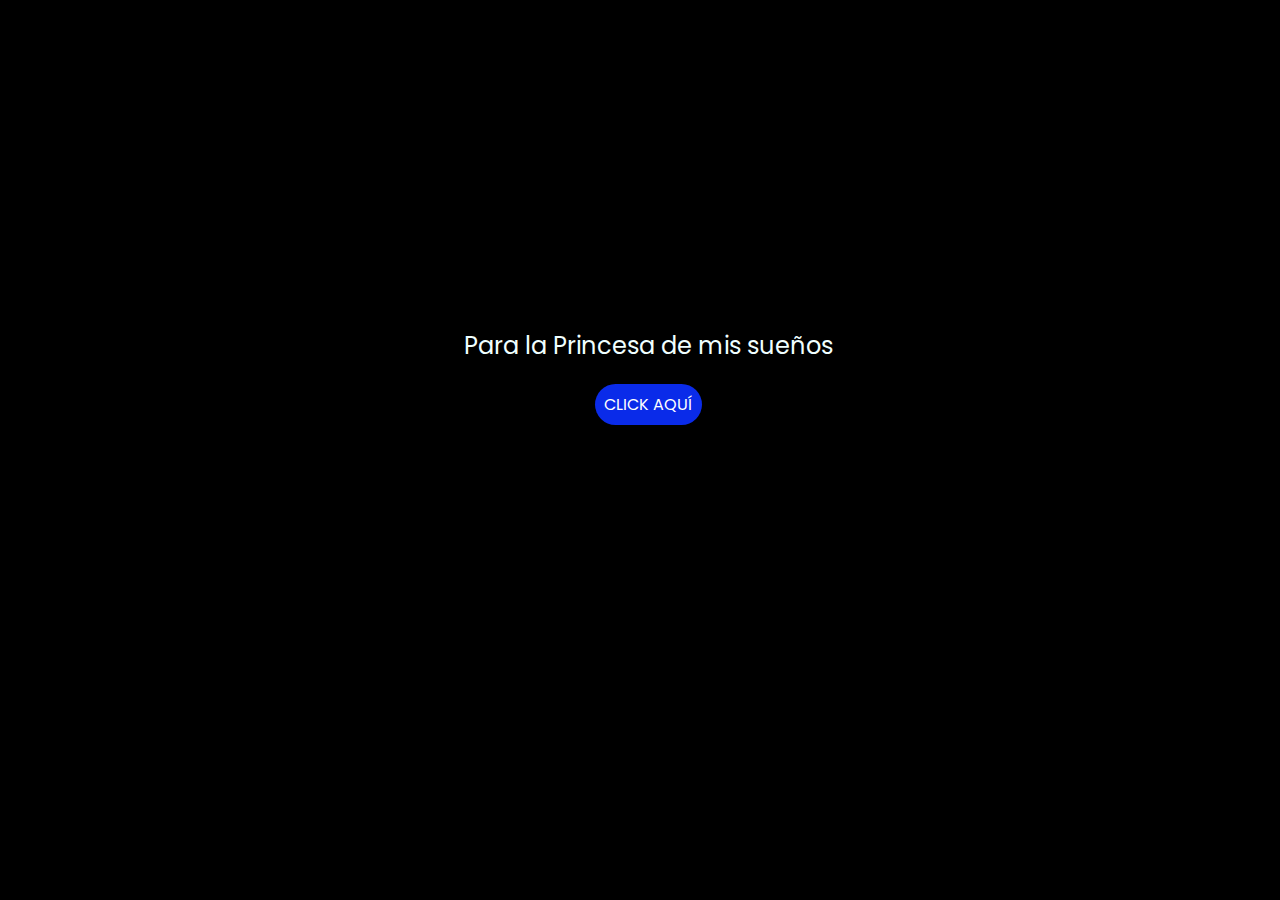
<file: index.html>
<!DOCTYPE html>
<html lang="es">

<head>
    <meta charset="UTF-8">
    <meta http-equiv="X-UA-Compatible" content="IE=edge">
    <meta name="viewport" content="width=device-width, initial-scale=1.0">
    <link rel="stylesheet" href="css/style.css">
    <link rel="icon" href="img/flowers.png" type="image/x-icon">
    <title>Flores Moradas</title>
</head>

<body>
  
    <div class="description">
        <span>Para la Princesa de mis sueños</span>
    </div>
    <div class="button">
        <button class="botones">
            <a href="flower.html" style="color: #fff;">CLICK AQUÍ</a>
        </button>
    </div>

</body>

</html>
</file>
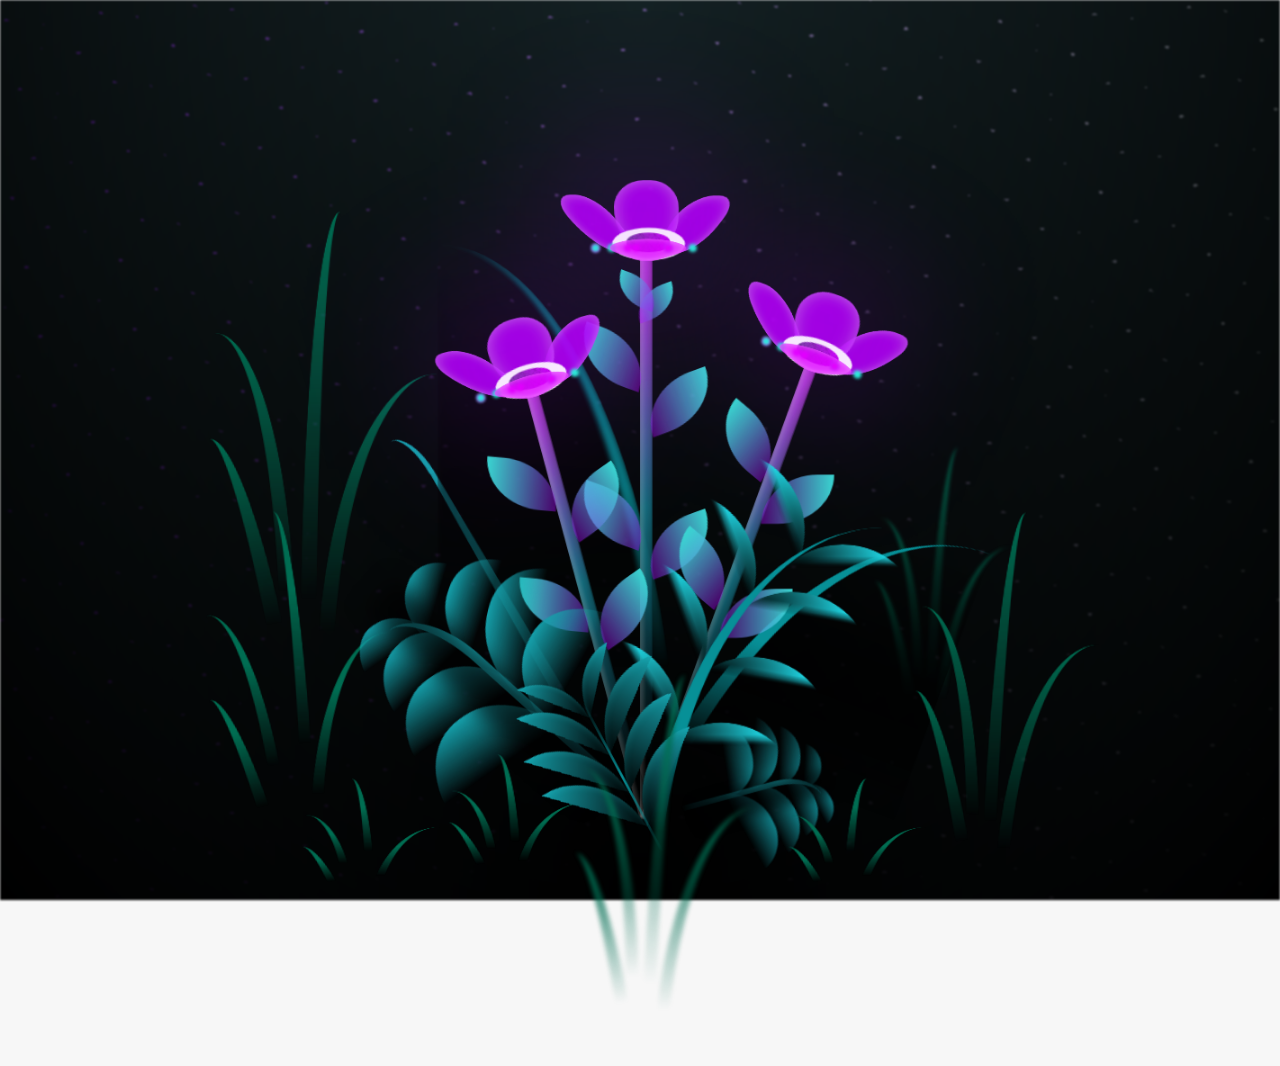
<file: flower.html>
<!DOCTYPE html>
<html lang="es">
  <head>
    <meta charset="UTF-8" />
    <meta http-equiv="X-UA-Compatible" content="IE=edge" />
    <meta name="viewport" content="width=device-width, initial-scale=1.0" />
    <link rel="stylesheet" href="css/main.css" />
    <link rel="icon" href="img/flowers.png" type="image/x-icon" />
    <title>Flores Moradas</title>
  </head>
  <body class="container">
    <audio src="sound/el afortunado_mixed.mp3" autoplay loop></audio>
    <div id="lyrics">
     
    </div>
    <h1 class="titulo">TOMA ESTAS FLORES POR SER LA NOVIA MAS LINDA</h1>
  
    <div class="night"></div>
    <div class="flowers">
      <div class="flower flower--1">
        <div class="flower__leafs flower__leafs--1">
          <div class="flower__leaf flower__leaf--1"></div>
          <div class="flower__leaf flower__leaf--2"></div>
          <div class="flower__leaf flower__leaf--3"></div>
          <div class="flower__leaf flower__leaf--4"></div>
          <div class="flower__white-circle"></div>

          <div class="flower__light flower__light--1"></div>
          <div class="flower__light flower__light--2"></div>
          <div class="flower__light flower__light--3"></div>
          <div class="flower__light flower__light--4"></div>
          <div class="flower__light flower__light--5"></div>
          <div class="flower__light flower__light--6"></div>
          <div class="flower__light flower__light--7"></div>
          <div class="flower__light flower__light--8"></div>
        </div>
        <div class="flower__line">
          <div class="flower__line__leaf flower__line__leaf--1"></div>
          <div class="flower__line__leaf flower__line__leaf--2"></div>
          <div class="flower__line__leaf flower__line__leaf--3"></div>
          <div class="flower__line__leaf flower__line__leaf--4"></div>
          <div class="flower__line__leaf flower__line__leaf--5"></div>
          <div class="flower__line__leaf flower__line__leaf--6"></div>
        </div>
      </div>

      <div class="flower flower--2">
        <div class="flower__leafs flower__leafs--2">
          <div class="flower__leaf flower__leaf--1"></div>
          <div class="flower__leaf flower__leaf--2"></div>
          <div class="flower__leaf flower__leaf--3"></div>
          <div class="flower__leaf flower__leaf--4"></div>
          <div class="flower__white-circle"></div>

          <div class="flower__light flower__light--1"></div>
          <div class="flower__light flower__light--2"></div>
          <div class="flower__light flower__light--3"></div>
          <div class="flower__light flower__light--4"></div>
          <div class="flower__light flower__light--5"></div>
          <div class="flower__light flower__light--6"></div>
          <div class="flower__light flower__light--7"></div>
          <div class="flower__light flower__light--8"></div>
        </div>
        <div class="flower__line">
          <div class="flower__line__leaf flower__line__leaf--1"></div>
          <div class="flower__line__leaf flower__line__leaf--2"></div>
          <div class="flower__line__leaf flower__line__leaf--3"></div>
          <div class="flower__line__leaf flower__line__leaf--4"></div>
        </div>
      </div>

      <div class="flower flower--3">
        <div class="flower__leafs flower__leafs--3">
          <div class="flower__leaf flower__leaf--1"></div>
          <div class="flower__leaf flower__leaf--2"></div>
          <div class="flower__leaf flower__leaf--3"></div>
          <div class="flower__leaf flower__leaf--4"></div>
          <div class="flower__white-circle"></div>

          <div class="flower__light flower__light--1"></div>
          <div class="flower__light flower__light--2"></div>
          <div class="flower__light flower__light--3"></div>
          <div class="flower__light flower__light--4"></div>
          <div class="flower__light flower__light--5"></div>
          <div class="flower__light flower__light--6"></div>
          <div class="flower__light flower__light--7"></div>
          <div class="flower__light flower__light--8"></div>
        </div>
        <div class="flower__line">
          <div class="flower__line__leaf flower__line__leaf--1"></div>
          <div class="flower__line__leaf flower__line__leaf--2"></div>
          <div class="flower__line__leaf flower__line__leaf--3"></div>
          <div class="flower__line__leaf flower__line__leaf--4"></div>
        </div>
      </div>

      <div class="grow-ans" style="--d: 1.2s">
        <div class="flower__g-long">
          <div class="flower__g-long__top"></div>
          <div class="flower__g-long__bottom"></div>
        </div>
      </div>

      <div class="growing-grass">
        <div class="flower__grass flower__grass--1">
          <div class="flower__grass--top"></div>
          <div class="flower__grass--bottom"></div>
          <div class="flower__grass__leaf flower__grass__leaf--1"></div>
          <div class="flower__grass__leaf flower__grass__leaf--2"></div>
          <div class="flower__grass__leaf flower__grass__leaf--3"></div>
          <div class="flower__grass__leaf flower__grass__leaf--4"></div>
          <div class="flower__grass__leaf flower__grass__leaf--5"></div>
          <div class="flower__grass__leaf flower__grass__leaf--6"></div>
          <div class="flower__grass__leaf flower__grass__leaf--7"></div>
          <div class="flower__grass__leaf flower__grass__leaf--8"></div>
          <div class="flower__grass__overlay"></div>
        </div>
      </div>

      <div class="growing-grass">
        <div class="flower__grass flower__grass--2">
          <div class="flower__grass--top"></div>
          <div class="flower__grass--bottom"></div>
          <div class="flower__grass__leaf flower__grass__leaf--1"></div>
          <div class="flower__grass__leaf flower__grass__leaf--2"></div>
          <div class="flower__grass__leaf flower__grass__leaf--3"></div>
          <div class="flower__grass__leaf flower__grass__leaf--4"></div>
          <div class="flower__grass__leaf flower__grass__leaf--5"></div>
          <div class="flower__grass__leaf flower__grass__leaf--6"></div>
          <div class="flower__grass__leaf flower__grass__leaf--7"></div>
          <div class="flower__grass__leaf flower__grass__leaf--8"></div>
          <div class="flower__grass__overlay"></div>
        </div>
      </div>

      <div class="grow-ans" style="--d: 2.4s">
        <div class="flower__g-right flower__g-right--1">
          <div class="leaf"></div>
        </div>
      </div>

      <div class="grow-ans" style="--d: 2.8s">
        <div class="flower__g-right flower__g-right--2">
          <div class="leaf"></div>
        </div>
      </div>

      <div class="grow-ans" style="--d: 2.8s">
        <div class="flower__g-front">
          <div
            class="flower__g-front__leaf-wrapper flower__g-front__leaf-wrapper--1"
          >
            <div class="flower__g-front__leaf"></div>
          </div>
          <div
            class="flower__g-front__leaf-wrapper flower__g-front__leaf-wrapper--2"
          >
            <div class="flower__g-front__leaf"></div>
          </div>
          <div
            class="flower__g-front__leaf-wrapper flower__g-front__leaf-wrapper--3"
          >
            <div class="flower__g-front__leaf"></div>
          </div>
          <div
            class="flower__g-front__leaf-wrapper flower__g-front__leaf-wrapper--4"
          >
            <div class="flower__g-front__leaf"></div>
          </div>
          <div
            class="flower__g-front__leaf-wrapper flower__g-front__leaf-wrapper--5"
          >
            <div class="flower__g-front__leaf"></div>
          </div>
          <div
            class="flower__g-front__leaf-wrapper flower__g-front__leaf-wrapper--6"
          >
            <div class="flower__g-front__leaf"></div>
          </div>
          <div
            class="flower__g-front__leaf-wrapper flower__g-front__leaf-wrapper--7"
          >
            <div class="flower__g-front__leaf"></div>
          </div>
          <div
            class="flower__g-front__leaf-wrapper flower__g-front__leaf-wrapper--8"
          >
            <div class="flower__g-front__leaf"></div>
          </div>
          <div class="flower__g-front__line"></div>
        </div>
      </div>

      <div class="grow-ans" style="--d: 3.2s">
        <div class="flower__g-fr">
          <div class="leaf"></div>
          <div class="flower__g-fr__leaf flower__g-fr__leaf--1"></div>
          <div class="flower__g-fr__leaf flower__g-fr__leaf--2"></div>
          <div class="flower__g-fr__leaf flower__g-fr__leaf--3"></div>
          <div class="flower__g-fr__leaf flower__g-fr__leaf--4"></div>
          <div class="flower__g-fr__leaf flower__g-fr__leaf--5"></div>
          <div class="flower__g-fr__leaf flower__g-fr__leaf--6"></div>
          <div class="flower__g-fr__leaf flower__g-fr__leaf--7"></div>
          <div class="flower__g-fr__leaf flower__g-fr__leaf--8"></div>
        </div>
      </div>

      <div class="long-g long-g--0">
        <div class="grow-ans" style="--d: 3s">
          <div class="leaf leaf--0"></div>
        </div>
        <div class="grow-ans" style="--d: 2.2s">
          <div class="leaf leaf--1"></div>
        </div>
        <div class="grow-ans" style="--d: 3.4s">
          <div class="leaf leaf--2"></div>
        </div>
        <div class="grow-ans" style="--d: 3.6s">
          <div class="leaf leaf--3"></div>
        </div>
      </div>

      <div class="long-g long-g--1">
        <div class="grow-ans" style="--d: 3.6s">
          <div class="leaf leaf--0"></div>
        </div>
        <div class="grow-ans" style="--d: 3.8s">
          <div class="leaf leaf--1"></div>
        </div>
        <div class="grow-ans" style="--d: 4s">
          <div class="leaf leaf--2"></div>
        </div>
        <div class="grow-ans" style="--d: 4.2s">
          <div class="leaf leaf--3"></div>
        </div>
      </div>

      <div class="long-g long-g--2">
        <div class="grow-ans" style="--d: 4s">
          <div class="leaf leaf--0"></div>
        </div>
        <div class="grow-ans" style="--d: 4.2s">
          <div class="leaf leaf--1"></div>
        </div>
        <div class="grow-ans" style="--d: 4.4s">
          <div class="leaf leaf--2"></div>
        </div>
        <div class="grow-ans" style="--d: 4.6s">
          <div class="leaf leaf--3"></div>
        </div>
      </div>

      <div class="long-g long-g--3">
        <div class="grow-ans" style="--d: 4s">
          <div class="leaf leaf--0"></div>
        </div>
        <div class="grow-ans" style="--d: 4.2s">
          <div class="leaf leaf--1"></div>
        </div>
        <div class="grow-ans" style="--d: 3s">
          <div class="leaf leaf--2"></div>
        </div>
        <div class="grow-ans" style="--d: 3.6s">
          <div class="leaf leaf--3"></div>
        </div>
      </div>

      <div class="long-g long-g--4">
        <div class="grow-ans" style="--d: 4s">
          <div class="leaf leaf--0"></div>
        </div>
        <div class="grow-ans" style="--d: 4.2s">
          <div class="leaf leaf--1"></div>
        </div>
        <div class="grow-ans" style="--d: 3s">
          <div class="leaf leaf--2"></div>
        </div>
        <div class="grow-ans" style="--d: 3.6s">
          <div class="leaf leaf--3"></div>
        </div>
      </div>

      <div class="long-g long-g--5">
        <div class="grow-ans" style="--d: 4s">
          <div class="leaf leaf--0"></div>
        </div>
        <div class="grow-ans" style="--d: 4.2s">
          <div class="leaf leaf--1"></div>
        </div>
        <div class="grow-ans" style="--d: 3s">
          <div class="leaf leaf--2"></div>
        </div>
        <div class="grow-ans" style="--d: 3.6s">
          <div class="leaf leaf--3"></div>
        </div>
      </div>

      <div class="long-g long-g--6">
        <div class="grow-ans" style="--d: 4.2s">
          <div class="leaf leaf--0"></div>
        </div>
        <div class="grow-ans" style="--d: 4.4s">
          <div class="leaf leaf--1"></div>
        </div>
        <div class="grow-ans" style="--d: 4.6s">
          <div class="leaf leaf--2"></div>
        </div>
        <div class="grow-ans" style="--d: 4.8s">
          <div class="leaf leaf--3"></div>
        </div>
      </div>

      <div class="long-g long-g--7">
        <div class="grow-ans" style="--d: 3s">
          <div class="leaf leaf--0"></div>
        </div>
        <div class="grow-ans" style="--d: 3.2s">
          <div class="leaf leaf--1"></div>
        </div>
        <div class="grow-ans" style="--d: 3.5s">
          <div class="leaf leaf--2"></div>
        </div>
        <div class="grow-ans" style="--d: 3.6s">
          <div class="leaf leaf--3"></div>
        </div>
      </div>
    </div>
    <script src="anim.js"></script>
    <script src="main.js"></script>
  </body>
</html>
</file>
<file: css/style.css>
@import url('https://fonts.googleapis.com/css2?family=Poppins:ital,wght@0,500;1,900&display=swap');
*{
    font-family: 'Poppins',cursive;
}
body{
    color: azure;
    width: 100%;
    height: 82vh;
    display: flex;
    flex-direction: column;
    align-items: center;
    justify-content: center;
    background-color: black;
    /* padding-top: -30; */
}

.botones{
    padding: 9px;
    border-radius: 80px;
    background-color: transparent;
    border: none;
}

.botones a{
    background-color: #0a2be9;
    padding: 9px;
    border-radius: 80px;
    -webkit-border-radius: 80px;
    -moz-border-radius: 80px;
    -ms-border-radius: 80px;
    -o-border-radius: 80px;

}

.botones a:focus{
    background-color: rgb(50, 194, 194);
}

.greetings{
    font-size: 7rem;
    font-weight: 900;
}
.greetings > span{
    animation: glow 2.5s ease-in-out infinite;
}
@keyframes glow{
    0%, 100%{
        color: #fff;
        text-shadow: 0 0 12px #39c6d6, 0 0 50px #39c6d6, 0 0 100px #39c6d6;
    }
    10%, 90%{
        color: #111;
        text-shadow: none;
    }
}
.greetings > span:nth-child(2){
    animation-delay: .2s ;
}
.greetings > span:nth-child(3){
    animation-delay: .4s ;
}
.greetings > span:nth-child(4){
    animation-delay: .6s;
}
.greetings > span:nth-child(5){
    animation-delay: .8s;
}
.greetings > span:nth-child(6){
    animation-delay: 1s;
}

.description{
    font-size: 1.5rem;
    margin-bottom: 20px;
}

.button a{
    text-decoration: none;
    font-size: 1rem;
    color: #111;
}

@media screen and (max-width:574px){
    .greetings{
        display: block;
        font-size: 4rem;
        font-weight: 800;
        text-align: center;
    }
    .description{
        font-size: 2rem;
    }
    
    .button a{
        font-size: 1rem;
    }
}
</file>
<file: css/main.css>
*,
*::after,
*::before {
  padding: 0;
  margin: 0;
  box-sizing: border-box;
}

:root {
  --dark-color: #000;
}

body {
  display: flex;
  align-items: flex-end;
  justify-content: center;
  min-height: 100vh;
  background-color: var(--dark-color);
  overflow: hidden;
  perspective: 1000px;
}

#lyrics {
  font-size: 28px;
  font-family: "Franklin Gothic Medium", "Arial Narrow", Arial, sans-serif;
  color: white;
  position: absolute;
  margin-bottom: 20%;
  z-index: 1;
  font-weight: bold;
  letter-spacing: 4px;
}
@media only screen and (max-width: 600px) {
  /* Estilos específicos para dispositivos con un ancho máximo de 600px */
  #lyrics {
      font-size: 14px; /* Reduce el tamaño del texto para dispositivos más pequeños */
      margin-bottom: 530px;
      letter-spacing: 3px;
  }

}
.titulo {
  margin-bottom: 180px;
  font-family: "Arial Narrow", Arial, sans-serif;
  color: rgb(254, 254, 255);
  position: absolute;
  font-weight: bold;
  letter-spacing: 10px;
  opacity: 0;
  animation: fadeIn 3s ease-in-out forwards;
  text-align: center;
}
@keyframes fadeIn {
  from {
    opacity: 0;
  }
  to {
    opacity: 1;
  }
}

.night {
  z-index: -1;
  position: absolute;
  left: 50%;
  top: 0;
  transform: translateX(-50%);
  width: 100%;
  height: 100%;
  filter: blur(0.1vmin);
  background-image: radial-gradient(
      ellipse at top,
      transparent 0%,
      var(--dark-color)
    ),
    radial-gradient(
      ellipse at bottom,
      var(--dark-color),
      rgba(145, 235, 255, 0.2)
    ),
    repeating-linear-gradient(
      220deg,
      rgb(0, 0, 0) 0px,
      rgb(0, 0, 0) 19px,
      transparent 19px,
      transparent 22px
    ),
    repeating-linear-gradient(
      189deg,
      rgb(0, 0, 0) 0px,
      rgb(0, 0, 0) 19px,
      transparent 19px,
      transparent 22px
    ),
    repeating-linear-gradient(
      148deg,
      rgb(0, 0, 0) 0px,
      rgb(0, 0, 0) 19px,
      transparent 19px,
      transparent 22px
    ),
    linear-gradient(90deg, rgb(149, 0, 255), rgb(240, 240, 240));
}

.flowers {
  position: relative;
  transform: scale(0.9);
  /*margin-bottom: 100px;
  */
}

@media only screen and (max-width: 600px) {
  /* Estilos específicos para dispositivos con un ancho máximo de 600px */
.flowers {
      font-size: 14px;
      margin-bottom: 35%;
      letter-spacing: 3px;
      transform: scale(1.0);
}

}

.flower {
  position: absolute;
  bottom: 10vmin;
  transform-origin: bottom center;
  z-index: 10;
  --fl-speed: 0.8s;
}
.flower--1 {
  -webkit-animation: moving-flower-1 4s linear infinite;
  animation: moving-flower-1 4s linear infinite;
}
.flower--1 .flower__line {
  height: 70vmin;
  -webkit-animation-delay: 0.3s;
  animation-delay: 0.3s;
}
.flower--1 .flower__line__leaf--1 {
  -webkit-animation: blooming-leaf-right var(--fl-speed) 1.6s backwards;
  animation: blooming-leaf-right var(--fl-speed) 1.6s backwards;
}
.flower--1 .flower__line__leaf--2 {
  -webkit-animation: blooming-leaf-right var(--fl-speed) 1.4s backwards;
  animation: blooming-leaf-right var(--fl-speed) 1.4s backwards;
}
.flower--1 .flower__line__leaf--3 {
  -webkit-animation: blooming-leaf-left var(--fl-speed) 1.2s backwards;
  animation: blooming-leaf-left var(--fl-speed) 1.2s backwards;
}
.flower--1 .flower__line__leaf--4 {
  -webkit-animation: blooming-leaf-left var(--fl-speed) 1s backwards;
  animation: blooming-leaf-left var(--fl-speed) 1s backwards;
}
.flower--1 .flower__line__leaf--5 {
  -webkit-animation: blooming-leaf-right var(--fl-speed) 1.8s backwards;
  animation: blooming-leaf-right var(--fl-speed) 1.8s backwards;
}
.flower--1 .flower__line__leaf--6 {
  -webkit-animation: blooming-leaf-left var(--fl-speed) 2s backwards;
  animation: blooming-leaf-left var(--fl-speed) 2s backwards;
}
.flower--2 {
  left: 50%;
  transform: rotate(20deg);
  -webkit-animation: moving-flower-2 4s linear infinite;
  animation: moving-flower-2 4s linear infinite;
}
.flower--2 .flower__line {
  height: 60vmin;
  -webkit-animation-delay: 0.6s;
  animation-delay: 0.6s;
}
.flower--2 .flower__line__leaf--1 {
  -webkit-animation: blooming-leaf-right var(--fl-speed) 1.9s backwards;
  animation: blooming-leaf-right var(--fl-speed) 1.9s backwards;
}
.flower--2 .flower__line__leaf--2 {
  -webkit-animation: blooming-leaf-right var(--fl-speed) 1.7s backwards;
  animation: blooming-leaf-right var(--fl-speed) 1.7s backwards;
}
.flower--2 .flower__line__leaf--3 {
  -webkit-animation: blooming-leaf-left var(--fl-speed) 1.5s backwards;
  animation: blooming-leaf-left var(--fl-speed) 1.5s backwards;
}
.flower--2 .flower__line__leaf--4 {
  -webkit-animation: blooming-leaf-left var(--fl-speed) 1.3s backwards;
  animation: blooming-leaf-left var(--fl-speed) 1.3s backwards;
}
.flower--3 {
  left: 50%;
  transform: rotate(-15deg);
  -webkit-animation: moving-flower-3 4s linear infinite;
  animation: moving-flower-3 4s linear infinite;
}
.flower--3 .flower__line {
  -webkit-animation-delay: 0.9s;
  animation-delay: 0.9s;
}
.flower--3 .flower__line__leaf--1 {
  -webkit-animation: blooming-leaf-right var(--fl-speed) 2.5s backwards;
  animation: blooming-leaf-right var(--fl-speed) 2.5s backwards;
}
.flower--3 .flower__line__leaf--2 {
  -webkit-animation: blooming-leaf-right var(--fl-speed) 2.3s backwards;
  animation: blooming-leaf-right var(--fl-speed) 2.3s backwards;
}
.flower--3 .flower__line__leaf--3 {
  -webkit-animation: blooming-leaf-left var(--fl-speed) 2.1s backwards;
  animation: blooming-leaf-left var(--fl-speed) 2.1s backwards;
}
.flower--3 .flower__line__leaf--4 {
  -webkit-animation: blooming-leaf-left var(--fl-speed) 1.9s backwards;
  animation: blooming-leaf-left var(--fl-speed) 1.9s backwards;
}
.flower__leafs {
  position: relative;
  -webkit-animation: blooming-flower 2s backwards;
  animation: blooming-flower 2s backwards;
}
.flower__leafs--1 {
  -webkit-animation-delay: 1.1s;
  animation-delay: 1.1s;
}
.flower__leafs--2 {
  -webkit-animation-delay: 1.4s;
  animation-delay: 1.4s;
}
.flower__leafs--3 {
  -webkit-animation-delay: 1.7s;
  animation-delay: 1.7s;
}
.flower__leafs::after {
  content: "";
  position: absolute;
  left: 0;
  top: 0;
  transform: translate(-50%, -100%);
  width: 8vmin;
  height: 8vmin;
  background-color: #aa00f9;
  /* background-color: #fd2525; */
  filter: blur(10vmin);
}
.flower__leaf {
  position: absolute;
  bottom: 0;
  left: 50%;
  width: 8vmin;
  height: 11vmin;
  border-radius: 51% 49% 47% 53%/44% 45% 55% 69%;
  background-color: #eb25fd;
  background-color: #b200f9;
  transform-origin: bottom center;
  opacity: 0.9;
  box-shadow: inset 0 0 2vmin rgba(255, 255, 255, 0.5);
}
.flower__leaf--1 {
  transform: translate(-10%, 1%) rotateY(40deg) rotateX(-50deg);
}
.flower__leaf--2 {
  transform: translate(-50%, -4%) rotateX(40deg);
}
.flower__leaf--3 {
  transform: translate(-90%, 0%) rotateY(45deg) rotateX(50deg);
}
.flower__leaf--4 {
  width: 8vmin;
  height: 8vmin;
  transform-origin: bottom left;
  border-radius: 4vmin 10vmin 4vmin 4vmin;
  transform: translate(0%, 18%) rotateX(70deg) rotate(-43deg);
  background-color: #dd00ff;
  z-index: 1;
  opacity: 0.8;
}
.flower__white-circle {
  position: absolute;
  left: -3.5vmin;
  top: -3vmin;
  width: 9vmin;
  height: 4vmin;
  border-radius: 50%;
  background-color: #fff;
}
.flower__white-circle::after {
  content: "";
  position: absolute;
  left: 50%;
  top: 45%;
  transform: translate(-50%, -50%);
  width: 60%;
  height: 60%;
  border-radius: inherit;
  background-image: repeating-linear-gradient(
      135deg,
      rgba(0, 0, 0, 0.03) 0px,
      rgba(0, 0, 0, 0.03) 1px,
      transparent 1px,
      transparent 12px
    ),
    repeating-linear-gradient(
      45deg,
      rgba(0, 0, 0, 0.03) 0px,
      rgba(0, 0, 0, 0.03) 1px,
      transparent 1px,
      transparent 12px
    ),
    repeating-linear-gradient(
      67.5deg,
      rgba(0, 0, 0, 0.03) 0px,
      rgba(0, 0, 0, 0.03) 1px,
      transparent 1px,
      transparent 12px
    ),
    repeating-linear-gradient(
      135deg,
      rgba(0, 0, 0, 0.03) 0px,
      rgba(0, 0, 0, 0.03) 1px,
      transparent 1px,
      transparent 12px
    ),
    repeating-linear-gradient(
      45deg,
      rgba(0, 0, 0, 0.03) 0px,
      rgba(0, 0, 0, 0.03) 1px,
      transparent 1px,
      transparent 12px
    ),
    repeating-linear-gradient(
      112.5deg,
      rgba(0, 0, 0, 0.03) 0px,
      rgba(0, 0, 0, 0.03) 1px,
      transparent 1px,
      transparent 12px
    ),
    repeating-linear-gradient(
      112.5deg,
      rgba(0, 0, 0, 0.03) 0px,
      rgba(0, 0, 0, 0.03) 1px,
      transparent 1px,
      transparent 12px
    ),
    repeating-linear-gradient(
      45deg,
      rgba(0, 0, 0, 0.03) 0px,
      rgba(0, 0, 0, 0.03) 1px,
      transparent 1px,
      transparent 12px
    ),
    repeating-linear-gradient(
      22.5deg,
      rgba(0, 0, 0, 0.03) 0px,
      rgba(0, 0, 0, 0.03) 1px,
      transparent 1px,
      transparent 12px
    ),
    repeating-linear-gradient(
      45deg,
      rgba(0, 0, 0, 0.03) 0px,
      rgba(0, 0, 0, 0.03) 1px,
      transparent 1px,
      transparent 12px
    ),
    repeating-linear-gradient(
      22.5deg,
      rgba(0, 0, 0, 0.03) 0px,
      rgba(0, 0, 0, 0.03) 1px,
      transparent 1px,
      transparent 12px
    ),
    repeating-linear-gradient(
      135deg,
      rgba(0, 0, 0, 0.03) 0px,
      rgba(0, 0, 0, 0.03) 1px,
      transparent 1px,
      transparent 12px
    ),
    repeating-linear-gradient(
      157.5deg,
      rgba(0, 0, 0, 0.03) 0px,
      rgba(0, 0, 0, 0.03) 1px,
      transparent 1px,
      transparent 12px
    ),
    repeating-linear-gradient(
      67.5deg,
      rgba(0, 0, 0, 0.03) 0px,
      rgba(0, 0, 0, 0.03) 1px,
      transparent 1px,
      transparent 12px
    ),
    repeating-linear-gradient(
      67.5deg,
      rgba(0, 0, 0, 0.03) 0px,
      rgba(0, 0, 0, 0.03) 1px,
      transparent 1px,
      transparent 12px
    ),
    linear-gradient(90deg, rgb(116, 69, 159), rgb(212, 0, 255));
}
.flower__line {
  height: 55vmin;
  width: 1.5vmin;
  background-image: linear-gradient(
      to left,
      rgba(0, 0, 0, 0.2),
      transparent,
      rgba(255, 255, 255, 0.2)
    ),
    linear-gradient(to top, transparent 10%, #14697a, #b939d6);
  box-shadow: inset 0 0 2px rgba(0, 0, 0, 0.5);
  -webkit-animation: grow-flower-tree 4s backwards;
  animation: grow-flower-tree 4s backwards;
}
.flower__line__leaf {
  --w: 7vmin;
  --h: calc(var(--w) + 2vmin);
  position: absolute;
  top: 20%;
  left: 90%;
  width: var(--w);
  height: var(--h);
  border-top-right-radius: var(--h);
  border-bottom-left-radius: var(--h);
  background-image: linear-gradient(to top, rgba(174, 0, 255, 0.4), #39d6d1);
}
.flower__line__leaf--1 {
  transform: rotate(70deg) rotateY(30deg);
}
.flower__line__leaf--2 {
  top: 45%;
  transform: rotate(70deg) rotateY(30deg);
}
.flower__line__leaf--3,
.flower__line__leaf--4,
.flower__line__leaf--6 {
  border-top-right-radius: 0;
  border-bottom-left-radius: 0;
  border-top-left-radius: var(--h);
  border-bottom-right-radius: var(--h);
  left: -460%;
  top: 12%;
  transform: rotate(-70deg) rotateY(30deg);
}
.flower__line__leaf--4 {
  top: 40%;
}
.flower__line__leaf--5 {
  top: 0;
  transform-origin: left;
  transform: rotate(70deg) rotateY(30deg) scale(0.6);
}
.flower__line__leaf--6 {
  top: -2%;
  left: -450%;
  transform-origin: right;
  transform: rotate(-70deg) rotateY(30deg) scale(0.6);
}
.flower__light {
  position: absolute;
  bottom: 0vmin;
  width: 1vmin;
  height: 1vmin;
  background-color: rgb(251, 0, 255);
  border-radius: 50%;
  filter: blur(0.2vmin);
  -webkit-animation: light-ans 4s linear infinite backwards;
  animation: light-ans 4s linear infinite backwards;
}
.flower__light:nth-child(odd) {
  background-color: #23ffda;
}
.flower__light--1 {
  left: -2vmin;
  -webkit-animation-delay: 1s;
  animation-delay: 1s;
}
.flower__light--2 {
  left: 3vmin;
  -webkit-animation-delay: 0.5s;
  animation-delay: 0.5s;
}
.flower__light--3 {
  left: -6vmin;
  -webkit-animation-delay: 0.3s;
  animation-delay: 0.3s;
}
.flower__light--4 {
  left: 6vmin;
  -webkit-animation-delay: 0.9s;
  animation-delay: 0.9s;
}
.flower__light--5 {
  left: -1vmin;
  -webkit-animation-delay: 1.5s;
  animation-delay: 1.5s;
}
.flower__light--6 {
  left: -4vmin;
  -webkit-animation-delay: 3s;
  animation-delay: 3s;
}
.flower__light--7 {
  left: 3vmin;
  -webkit-animation-delay: 2s;
  animation-delay: 2s;
}
.flower__light--8 {
  left: -6vmin;
  -webkit-animation-delay: 3.5s;
  animation-delay: 3.5s;
}
.flower__grass {
  --c: #159faa;
  --line-w: 1.5vmin;
  position: absolute;
  bottom: 12vmin;
  left: -7vmin;
  display: flex;
  flex-direction: column;
  align-items: flex-end;
  z-index: 20;
  transform-origin: bottom center;
  transform: rotate(-48deg) rotateY(40deg);
}
.flower__grass--1 {
  -webkit-animation: moving-grass 2s linear infinite;
  animation: moving-grass 2s linear infinite;
}
.flower__grass--2 {
  left: 2vmin;
  bottom: 10vmin;
  transform: scale(0.5) rotate(75deg) rotateX(10deg) rotateY(-200deg);
  opacity: 0.8;
  z-index: 0;
  -webkit-animation: moving-grass--2 1.5s linear infinite;
  animation: moving-grass--2 1.5s linear infinite;
}
.flower__grass--top {
  width: 7vmin;
  height: 10vmin;
  border-top-right-radius: 100%;
  border-right: var(--line-w) solid var(--c);
  transform-origin: bottom center;
  transform: rotate(-2deg);
}
.flower__grass--bottom {
  margin-top: -2px;
  width: var(--line-w);
  height: 25vmin;
  background-image: linear-gradient(to top, transparent, var(--c));
}
.flower__grass__leaf {
  --size: 10vmin;
  position: absolute;
  width: calc(var(--size) * 2.1);
  height: var(--size);
  border-top-left-radius: var(--size);
  border-top-right-radius: var(--size);
  background-image: linear-gradient(
    to top,
    transparent,
    transparent 30%,
    var(--c)
  );
  z-index: 100;
}
.flower__grass__leaf--1 {
  top: -6%;
  left: 30%;
  --size: 6vmin;
  transform: rotate(-20deg);
  -webkit-animation: growing-grass-ans--1 2s 2.6s backwards;
  animation: growing-grass-ans--1 2s 2.6s backwards;
}
@-webkit-keyframes growing-grass-ans--1 {
  0% {
    transform-origin: bottom left;
    transform: rotate(-20deg) scale(0);
  }
}
@keyframes growing-grass-ans--1 {
  0% {
    transform-origin: bottom left;
    transform: rotate(-20deg) scale(0);
  }
}
.flower__grass__leaf--2 {
  top: -5%;
  left: -110%;
  --size: 6vmin;
  transform: rotate(10deg);
  -webkit-animation: growing-grass-ans--2 2s 2.4s linear backwards;
  animation: growing-grass-ans--2 2s 2.4s linear backwards;
}
@-webkit-keyframes growing-grass-ans--2 {
  0% {
    transform-origin: bottom right;
    transform: rotate(10deg) scale(0);
  }
}
@keyframes growing-grass-ans--2 {
  0% {
    transform-origin: bottom right;
    transform: rotate(10deg) scale(0);
  }
}
.flower__grass__leaf--3 {
  top: 5%;
  left: 60%;
  --size: 8vmin;
  transform: rotate(-18deg) rotateX(-20deg);
  -webkit-animation: growing-grass-ans--3 2s 2.2s linear backwards;
  animation: growing-grass-ans--3 2s 2.2s linear backwards;
}
@-webkit-keyframes growing-grass-ans--3 {
  0% {
    transform-origin: bottom left;
    transform: rotate(-18deg) rotateX(-20deg) scale(0);
  }
}
@keyframes growing-grass-ans--3 {
  0% {
    transform-origin: bottom left;
    transform: rotate(-18deg) rotateX(-20deg) scale(0);
  }
}
.flower__grass__leaf--4 {
  top: 6%;
  left: -135%;
  --size: 8vmin;
  transform: rotate(2deg);
  -webkit-animation: growing-grass-ans--4 2s 2s linear backwards;
  animation: growing-grass-ans--4 2s 2s linear backwards;
}
@-webkit-keyframes growing-grass-ans--4 {
  0% {
    transform-origin: bottom right;
    transform: rotate(2deg) scale(0);
  }
}
@keyframes growing-grass-ans--4 {
  0% {
    transform-origin: bottom right;
    transform: rotate(2deg) scale(0);
  }
}
.flower__grass__leaf--5 {
  top: 20%;
  left: 60%;
  --size: 10vmin;
  transform: rotate(-24deg) rotateX(-20deg);
  -webkit-animation: growing-grass-ans--5 2s 1.8s linear backwards;
  animation: growing-grass-ans--5 2s 1.8s linear backwards;
}
@-webkit-keyframes growing-grass-ans--5 {
  0% {
    transform-origin: bottom left;
    transform: rotate(-24deg) rotateX(-20deg) scale(0);
  }
}
@keyframes growing-grass-ans--5 {
  0% {
    transform-origin: bottom left;
    transform: rotate(-24deg) rotateX(-20deg) scale(0);
  }
}
.flower__grass__leaf--6 {
  top: 22%;
  left: -180%;
  --size: 10vmin;
  transform: rotate(10deg);
  -webkit-animation: growing-grass-ans--6 2s 1.6s linear backwards;
  animation: growing-grass-ans--6 2s 1.6s linear backwards;
}
@-webkit-keyframes growing-grass-ans--6 {
  0% {
    transform-origin: bottom right;
    transform: rotate(10deg) scale(0);
  }
}
@keyframes growing-grass-ans--6 {
  0% {
    transform-origin: bottom right;
    transform: rotate(10deg) scale(0);
  }
}
.flower__grass__leaf--7 {
  top: 39%;
  left: 70%;
  --size: 10vmin;
  transform: rotate(-10deg);
  -webkit-animation: growing-grass-ans--7 2s 1.4s linear backwards;
  animation: growing-grass-ans--7 2s 1.4s linear backwards;
}
@-webkit-keyframes growing-grass-ans--7 {
  0% {
    transform-origin: bottom left;
    transform: rotate(-10deg) scale(0);
  }
}
@keyframes growing-grass-ans--7 {
  0% {
    transform-origin: bottom left;
    transform: rotate(-10deg) scale(0);
  }
}
.flower__grass__leaf--8 {
  top: 40%;
  left: -215%;
  --size: 11vmin;
  transform: rotate(10deg);
  -webkit-animation: growing-grass-ans--8 2s 1.2s linear backwards;
  animation: growing-grass-ans--8 2s 1.2s linear backwards;
}
@-webkit-keyframes growing-grass-ans--8 {
  0% {
    transform-origin: bottom right;
    transform: rotate(10deg) scale(0);
  }
}
@keyframes growing-grass-ans--8 {
  0% {
    transform-origin: bottom right;
    transform: rotate(10deg) scale(0);
  }
}
.flower__grass__overlay {
  position: absolute;
  top: -10%;
  right: 0%;
  width: 100%;
  height: 100%;
  background-color: rgba(0, 0, 0, 0.6);
  filter: blur(1.5vmin);
  z-index: 100;
}
.flower__g-long {
  --w: 2vmin;
  --h: 6vmin;
  --c: #159faa;
  position: absolute;
  bottom: 10vmin;
  left: -3vmin;
  transform-origin: bottom center;
  transform: rotate(-30deg) rotateY(-20deg);
  display: flex;
  flex-direction: column;
  align-items: flex-end;
  -webkit-animation: flower-g-long-ans 3s linear infinite;
  animation: flower-g-long-ans 3s linear infinite;
}
@-webkit-keyframes flower-g-long-ans {
  0%,
  100% {
    transform: rotate(-30deg) rotateY(-20deg);
  }
  50% {
    transform: rotate(-32deg) rotateY(-20deg);
  }
}
@keyframes flower-g-long-ans {
  0%,
  100% {
    transform: rotate(-30deg) rotateY(-20deg);
  }
  50% {
    transform: rotate(-32deg) rotateY(-20deg);
  }
}
.flower__g-long__top {
  top: calc(var(--h) * -1);
  width: calc(var(--w) + 1vmin);
  height: var(--h);
  border-top-right-radius: 100%;
  border-right: 0.7vmin solid var(--c);
  transform: translate(-0.7vmin, 1vmin);
}
.flower__g-long__bottom {
  width: var(--w);
  height: 50vmin;
  transform-origin: bottom center;
  background-image: linear-gradient(to top, transparent 30%, var(--c));
  box-shadow: inset 0 0 2px rgba(0, 0, 0, 0.5);
  -webkit-clip-path: polygon(35% 0, 65% 1%, 100% 100%, 0% 100%);
  clip-path: polygon(35% 0, 65% 1%, 100% 100%, 0% 100%);
}
.flower__g-right {
  position: absolute;
  bottom: 6vmin;
  left: -2vmin;
  transform-origin: bottom left;
  transform: rotate(20deg);
}
.flower__g-right .leaf {
  width: 30vmin;
  height: 50vmin;
  border-top-left-radius: 100%;
  border-left: 2vmin solid #079097;
  background-image: linear-gradient(
    to bottom,
    transparent,
    var(--dark-color) 60%
  );
  -webkit-mask-image: linear-gradient(to top, transparent 30%, #079097 60%);
}
.flower__g-right--1 {
  -webkit-animation: flower-g-right-ans 2.5s linear infinite;
  animation: flower-g-right-ans 2.5s linear infinite;
}
.flower__g-right--2 {
  left: 5vmin;
  transform: rotateY(-180deg);
  -webkit-animation: flower-g-right-ans--2 3s linear infinite;
  animation: flower-g-right-ans--2 3s linear infinite;
}
.flower__g-right--2 .leaf {
  height: 75vmin;
  filter: blur(0.3vmin);
  opacity: 0.8;
}
@-webkit-keyframes flower-g-right-ans {
  0%,
  100% {
    transform: rotate(20deg);
  }
  50% {
    transform: rotate(24deg) rotateX(-20deg);
  }
}
@keyframes flower-g-right-ans {
  0%,
  100% {
    transform: rotate(20deg);
  }
  50% {
    transform: rotate(24deg) rotateX(-20deg);
  }
}
@-webkit-keyframes flower-g-right-ans--2 {
  0%,
  100% {
    transform: rotateY(-180deg) rotate(0deg) rotateX(-20deg);
  }
  50% {
    transform: rotateY(-180deg) rotate(6deg) rotateX(-20deg);
  }
}
@keyframes flower-g-right-ans--2 {
  0%,
  100% {
    transform: rotateY(-180deg) rotate(0deg) rotateX(-20deg);
  }
  50% {
    transform: rotateY(-180deg) rotate(6deg) rotateX(-20deg);
  }
}
.flower__g-front {
  position: absolute;
  bottom: 6vmin;
  left: 2.5vmin;
  z-index: 100;
  transform-origin: bottom center;
  transform: rotate(-28deg) rotateY(30deg) scale(1.04);
  -webkit-animation: flower__g-front-ans 2s linear infinite;
  animation: flower__g-front-ans 2s linear infinite;
}
@-webkit-keyframes flower__g-front-ans {
  0%,
  100% {
    transform: rotate(-28deg) rotateY(30deg) scale(1.04);
  }
  50% {
    transform: rotate(-35deg) rotateY(40deg) scale(1.04);
  }
}
@keyframes flower__g-front-ans {
  0%,
  100% {
    transform: rotate(-28deg) rotateY(30deg) scale(1.04);
  }
  50% {
    transform: rotate(-35deg) rotateY(40deg) scale(1.04);
  }
}
.flower__g-front__line {
  width: 0.3vmin;
  height: 20vmin;
  background-image: linear-gradient(
    to top,
    transparent,
    #079097,
    transparent 100%
  );
  position: relative;
}
.flower__g-front__leaf-wrapper {
  position: absolute;
  top: 0;
  left: 0;
  transform-origin: bottom left;
  transform: rotate(10deg);
}
.flower__g-front__leaf-wrapper:nth-child(even) {
  left: 0vmin;
  transform: rotateY(-180deg) rotate(5deg);
  -webkit-animation: flower__g-front__leaf-left-ans 1s ease-in backwards;
  animation: flower__g-front__leaf-left-ans 1s ease-in backwards;
}
.flower__g-front__leaf-wrapper:nth-child(odd) {
  -webkit-animation: flower__g-front__leaf-ans 1s ease-in backwards;
  animation: flower__g-front__leaf-ans 1s ease-in backwards;
}
.flower__g-front__leaf-wrapper--1 {
  top: -8vmin;
  transform: scale(0.7);
  -webkit-animation: flower__g-front__leaf-ans 1s 5.5s ease-in backwards !important;
  animation: flower__g-front__leaf-ans 1s 5.5s ease-in backwards !important;
}
.flower__g-front__leaf-wrapper--2 {
  top: -8vmin;
  transform: rotateY(-180deg) scale(0.7) !important;
  -webkit-animation: flower__g-front__leaf-left-ans-2 1s 4.6s ease-in backwards !important;
  animation: flower__g-front__leaf-left-ans-2 1s 4.6s ease-in backwards !important;
}
.flower__g-front__leaf-wrapper--3 {
  top: -3vmin;
  -webkit-animation: flower__g-front__leaf-ans 1s 4.6s ease-in backwards;
  animation: flower__g-front__leaf-ans 1s 4.6s ease-in backwards;
}
.flower__g-front__leaf-wrapper--4 {
  top: -3vmin;
  transform: rotateY(-180deg) scale(0.9) !important;
  -webkit-animation: flower__g-front__leaf-left-ans-2 1s 4.6s ease-in backwards !important;
  animation: flower__g-front__leaf-left-ans-2 1s 4.6s ease-in backwards !important;
}
@-webkit-keyframes flower__g-front__leaf-left-ans-2 {
  0% {
    transform: rotateY(-180deg) scale(0);
  }
}
@keyframes flower__g-front__leaf-left-ans-2 {
  0% {
    transform: rotateY(-180deg) scale(0);
  }
}
.flower__g-front__leaf-wrapper--5,
.flower__g-front__leaf-wrapper--6 {
  top: 2vmin;
}
.flower__g-front__leaf-wrapper--7,
.flower__g-front__leaf-wrapper--8 {
  top: 6.5vmin;
}
.flower__g-front__leaf-wrapper--2 {
  -webkit-animation-delay: 5.2s !important;
  animation-delay: 5.2s !important;
}
.flower__g-front__leaf-wrapper--3 {
  -webkit-animation-delay: 4.9s !important;
  animation-delay: 4.9s !important;
}
.flower__g-front__leaf-wrapper--5 {
  -webkit-animation-delay: 4.3s !important;
  animation-delay: 4.3s !important;
}
.flower__g-front__leaf-wrapper--6 {
  -webkit-animation-delay: 4.1s !important;
  animation-delay: 4.1s !important;
}
.flower__g-front__leaf-wrapper--7 {
  -webkit-animation-delay: 3.8s !important;
  animation-delay: 3.8s !important;
}
.flower__g-front__leaf-wrapper--8 {
  -webkit-animation-delay: 3.5s !important;
  animation-delay: 3.5s !important;
}
@-webkit-keyframes flower__g-front__leaf-ans {
  0% {
    transform: rotate(10deg) scale(0);
  }
}
@keyframes flower__g-front__leaf-ans {
  0% {
    transform: rotate(10deg) scale(0);
  }
}
@-webkit-keyframes flower__g-front__leaf-left-ans {
  0% {
    transform: rotateY(-180deg) rotate(5deg) scale(0);
  }
}
@keyframes flower__g-front__leaf-left-ans {
  0% {
    transform: rotateY(-180deg) rotate(5deg) scale(0);
  }
}
.flower__g-front__leaf {
  width: 10vmin;
  height: 10vmin;
  border-radius: 100% 0% 0% 100%/100% 100% 0% 0%;
  box-shadow: inset 0 2px 1vmin hsla(184deg, 97%, 58%, 0.2);
  background-image: linear-gradient(
      to bottom left,
      transparent,
      var(--dark-color)
    ),
    linear-gradient(to bottom right, #159faa 50%, transparent 50%, transparent);
  -webkit-mask-image: linear-gradient(
    to bottom right,
    #159faa 50%,
    transparent 50%,
    transparent
  );
  mask-image: linear-gradient(
    to bottom right,
    #159faa 50%,
    transparent 50%,
    transparent
  );
}
.flower__g-fr {
  position: absolute;
  bottom: -4vmin;
  left: vmin;
  transform-origin: bottom left;
  z-index: 10;
  -webkit-animation: flower__g-fr-ans 2s linear infinite;
  animation: flower__g-fr-ans 2s linear infinite;
}
@-webkit-keyframes flower__g-fr-ans {
  0%,
  100% {
    transform: rotate(2deg);
  }
  50% {
    transform: rotate(4deg);
  }
}
@keyframes flower__g-fr-ans {
  0%,
  100% {
    transform: rotate(2deg);
  }
  50% {
    transform: rotate(4deg);
  }
}
.flower__g-fr .leaf {
  width: 30vmin;
  height: 50vmin;
  border-top-left-radius: 100%;
  border-left: 2vmin solid #079097;
  -webkit-mask-image: linear-gradient(to top, transparent 25%, #079097 50%);
  position: relative;
  z-index: 1;
}
.flower__g-fr__leaf {
  position: absolute;
  top: 0;
  left: 0;
  width: 10vmin;
  height: 10vmin;
  border-radius: 100% 0% 0% 100%/100% 100% 0% 0%;
  box-shadow: inset 0 2px 1vmin hsla(184deg, 97%, 58%, 0.2);
  background-image: linear-gradient(
      to bottom left,
      transparent,
      var(--dark-color) 98%
    ),
    linear-gradient(to bottom right, #23f0ff 45%, transparent 50%, transparent);
  -webkit-mask-image: linear-gradient(
    135deg,
    #159faa 40%,
    transparent 50%,
    transparent
  );
}
.flower__g-fr__leaf--1 {
  left: 20vmin;
  transform: rotate(45deg);
  -webkit-animation: flower__g-fr-leaft-ans-1 0.5s 5.2s linear backwards;
  animation: flower__g-fr-leaft-ans-1 0.5s 5.2s linear backwards;
}
@-webkit-keyframes flower__g-fr-leaft-ans-1 {
  0% {
    transform-origin: left;
    transform: rotate(45deg) scale(0);
  }
}
@keyframes flower__g-fr-leaft-ans-1 {
  0% {
    transform-origin: left;
    transform: rotate(45deg) scale(0);
  }
}
.flower__g-fr__leaf--2 {
  left: 12vmin;
  top: -7vmin;
  transform: rotate(25deg) rotateY(-180deg);
  -webkit-animation: flower__g-fr-leaft-ans-6 0.5s 5s linear backwards;
  animation: flower__g-fr-leaft-ans-6 0.5s 5s linear backwards;
}
.flower__g-fr__leaf--3 {
  left: 15vmin;
  top: 6vmin;
  transform: rotate(55deg);
  -webkit-animation: flower__g-fr-leaft-ans-5 0.5s 4.8s linear backwards;
  animation: flower__g-fr-leaft-ans-5 0.5s 4.8s linear backwards;
}
.flower__g-fr__leaf--4 {
  left: 6vmin;
  top: -2vmin;
  transform: rotate(25deg) rotateY(-180deg);
  -webkit-animation: flower__g-fr-leaft-ans-6 0.5s 4.6s linear backwards;
  animation: flower__g-fr-leaft-ans-6 0.5s 4.6s linear backwards;
}
.flower__g-fr__leaf--5 {
  left: 10vmin;
  top: 14vmin;
  transform: rotate(55deg);
  -webkit-animation: flower__g-fr-leaft-ans-5 0.5s 4.4s linear backwards;
  animation: flower__g-fr-leaft-ans-5 0.5s 4.4s linear backwards;
}
@-webkit-keyframes flower__g-fr-leaft-ans-5 {
  0% {
    transform-origin: left;
    transform: rotate(55deg) scale(0);
  }
}
@keyframes flower__g-fr-leaft-ans-5 {
  0% {
    transform-origin: left;
    transform: rotate(55deg) scale(0);
  }
}
.flower__g-fr__leaf--6 {
  left: 0vmin;
  top: 6vmin;
  transform: rotate(25deg) rotateY(-180deg);
  -webkit-animation: flower__g-fr-leaft-ans-6 0.5s 4.2s linear backwards;
  animation: flower__g-fr-leaft-ans-6 0.5s 4.2s linear backwards;
}
@-webkit-keyframes flower__g-fr-leaft-ans-6 {
  0% {
    transform-origin: right;
    transform: rotate(25deg) rotateY(-180deg) scale(0);
  }
}
@keyframes flower__g-fr-leaft-ans-6 {
  0% {
    transform-origin: right;
    transform: rotate(25deg) rotateY(-180deg) scale(0);
  }
}
.flower__g-fr__leaf--7 {
  left: 5vmin;
  top: 22vmin;
  transform: rotate(45deg);
  -webkit-animation: flower__g-fr-leaft-ans-7 0.5s 4s linear backwards;
  animation: flower__g-fr-leaft-ans-7 0.5s 4s linear backwards;
}
@-webkit-keyframes flower__g-fr-leaft-ans-7 {
  0% {
    transform-origin: left;
    transform: rotate(45deg) scale(0);
  }
}
@keyframes flower__g-fr-leaft-ans-7 {
  0% {
    transform-origin: left;
    transform: rotate(45deg) scale(0);
  }
}
.flower__g-fr__leaf--8 {
  left: -4vmin;
  top: 15vmin;
  transform: rotate(15deg) rotateY(-180deg);
  -webkit-animation: flower__g-fr-leaft-ans-8 0.5s 3.8s linear backwards;
  animation: flower__g-fr-leaft-ans-8 0.5s 3.8s linear backwards;
}
@-webkit-keyframes flower__g-fr-leaft-ans-8 {
  0% {
    transform-origin: right;
    transform: rotate(15deg) rotateY(-180deg) scale(0);
  }
}
@keyframes flower__g-fr-leaft-ans-8 {
  0% {
    transform-origin: right;
    transform: rotate(15deg) rotateY(-180deg) scale(0);
  }
}

.long-g {
  position: absolute;
  bottom: 25vmin;
  left: -42vmin;
  transform-origin: bottom left;
}
.long-g--1 {
  bottom: 0vmin;
  transform: scale(0.8) rotate(-5deg);
}
.long-g--1 .leaf {
  -webkit-mask-image: linear-gradient(
    to top,
    transparent 40%,
    #079097 80%
  ) !important;
}
.long-g--1 .leaf--1 {
  --w: 5vmin;
  --h: 60vmin;
  left: -2vmin;
  transform: rotate(3deg) rotateY(-180deg);
}
.long-g--2,
.long-g--3 {
  bottom: -3vmin;
  left: -35vmin;
  transform-origin: center;
  transform: scale(0.6) rotateX(60deg);
}
.long-g--2 .leaf,
.long-g--3 .leaf {
  -webkit-mask-image: linear-gradient(
    to top,
    transparent 50%,
    #079769 80%
  ) !important;
}
.long-g--2 .leaf--1,
.long-g--3 .leaf--1 {
  left: -1vmin;
  transform: rotateY(-180deg);
}
.long-g--3 {
  left: -17vmin;
  bottom: 0vmin;
}
.long-g--3 .leaf {
  -webkit-mask-image: linear-gradient(
    to top,
    transparent 40%,
    #078697 80%
  ) !important;
}
.long-g--4 {
  left: 25vmin;
  bottom: -3vmin;
  transform-origin: center;
  transform: scale(0.6) rotateX(60deg);
}
.long-g--4 .leaf {
  -webkit-mask-image: linear-gradient(
    to top,
    transparent 50%,
    #077f97 80%
  ) !important;
}
.long-g--5 {
  left: 42vmin;
  bottom: 0vmin;
  transform: scale(0.8) rotate(2deg);
}
.long-g--6 {
  left: 0vmin;
  bottom: -20vmin;
  z-index: 100;
  filter: blur(0.3vmin);
  transform: scale(0.8) rotate(2deg);
}
.long-g--7 {
  left: 35vmin;
  bottom: 20vmin;
  z-index: -1;
  filter: blur(0.3vmin);
  transform: scale(0.6) rotate(2deg);
  opacity: 0.7;
}
.long-g .leaf {
  --w: 15vmin;
  --h: 40vmin;
  --c: #006d52;
  position: absolute;
  bottom: 0;
  width: var(--w);
  height: var(--h);
  border-top-left-radius: 100%;
  border-left: 2vmin solid var(--c);
  -webkit-mask-image: linear-gradient(
    to top,
    transparent 20%,
    var(--dark-color)
  );
  transform-origin: bottom center;
}
.long-g .leaf--0 {
  left: 2vmin;
  -webkit-animation: leaf-ans-1 4s linear infinite;
  animation: leaf-ans-1 4s linear infinite;
}
.long-g .leaf--1 {
  --w: 5vmin;
  --h: 60vmin;
  -webkit-animation: leaf-ans-1 4s linear infinite;
  animation: leaf-ans-1 4s linear infinite;
}
.long-g .leaf--2 {
  --w: 10vmin;
  --h: 40vmin;
  left: -0.5vmin;
  bottom: 5vmin;
  transform-origin: bottom left;
  transform: rotateY(-180deg);
  -webkit-animation: leaf-ans-2 3s linear infinite;
  animation: leaf-ans-2 3s linear infinite;
}
.long-g .leaf--3 {
  --w: 5vmin;
  --h: 30vmin;
  left: -1vmin;
  bottom: 3.2vmin;
  transform-origin: bottom left;
  transform: rotate(-10deg) rotateY(-180deg);
  -webkit-animation: leaf-ans-3 3s linear infinite;
  animation: leaf-ans-3 3s linear infinite;
}

@-webkit-keyframes leaf-ans-1 {
  0%,
  100% {
    transform: rotate(-5deg) scale(1);
  }
  50% {
    transform: rotate(5deg) scale(1.1);
  }
}

@keyframes leaf-ans-1 {
  0%,
  100% {
    transform: rotate(-5deg) scale(1);
  }
  50% {
    transform: rotate(5deg) scale(1.1);
  }
}
@-webkit-keyframes leaf-ans-2 {
  0%,
  100% {
    transform: rotateY(-180deg) rotate(5deg);
  }
  50% {
    transform: rotateY(-180deg) rotate(0deg) scale(1.1);
  }
}
@keyframes leaf-ans-2 {
  0%,
  100% {
    transform: rotateY(-180deg) rotate(5deg);
  }
  50% {
    transform: rotateY(-180deg) rotate(0deg) scale(1.1);
  }
}
@-webkit-keyframes leaf-ans-3 {
  0%,
  100% {
    transform: rotate(-10deg) rotateY(-180deg);
  }
  50% {
    transform: rotate(-20deg) rotateY(-180deg);
  }
}
@keyframes leaf-ans-3 {
  0%,
  100% {
    transform: rotate(-10deg) rotateY(-180deg);
  }
  50% {
    transform: rotate(-20deg) rotateY(-180deg);
  }
}
.grow-ans {
  -webkit-animation: grow-ans 2s var(--d) backwards;
  animation: grow-ans 2s var(--d) backwards;
}

@-webkit-keyframes grow-ans {
  0% {
    transform: scale(0);
    opacity: 0;
  }
}

@keyframes grow-ans {
  0% {
    transform: scale(0);
    opacity: 0;
  }
}
@-webkit-keyframes light-ans {
  0% {
    opacity: 0;
    transform: translateY(0vmin);
  }
  25% {
    opacity: 1;
    transform: translateY(-5vmin) translateX(-2vmin);
  }
  50% {
    opacity: 1;
    transform: translateY(-15vmin) translateX(2vmin);
    filter: blur(0.2vmin);
  }
  75% {
    transform: translateY(-20vmin) translateX(-2vmin);
    filter: blur(0.2vmin);
  }
  100% {
    transform: translateY(-30vmin);
    opacity: 0;
    filter: blur(1vmin);
  }
}
@keyframes light-ans {
  0% {
    opacity: 0;
    transform: translateY(0vmin);
  }
  25% {
    opacity: 1;
    transform: translateY(-5vmin) translateX(-2vmin);
  }
  50% {
    opacity: 1;
    transform: translateY(-15vmin) translateX(2vmin);
    filter: blur(0.2vmin);
  }
  75% {
    transform: translateY(-20vmin) translateX(-2vmin);
    filter: blur(0.2vmin);
  }
  100% {
    transform: translateY(-30vmin);
    opacity: 0;
    filter: blur(1vmin);
  }
}
@-webkit-keyframes moving-flower-1 {
  0%,
  100% {
    transform: rotate(2deg);
  }
  50% {
    transform: rotate(-2deg);
  }
}
@keyframes moving-flower-1 {
  0%,
  100% {
    transform: rotate(2deg);
  }
  50% {
    transform: rotate(-2deg);
  }
}
@-webkit-keyframes moving-flower-2 {
  0%,
  100% {
    transform: rotate(18deg);
  }
  50% {
    transform: rotate(14deg);
  }
}
@keyframes moving-flower-2 {
  0%,
  100% {
    transform: rotate(18deg);
  }
  50% {
    transform: rotate(14deg);
  }
}
@-webkit-keyframes moving-flower-3 {
  0%,
  100% {
    transform: rotate(-18deg);
  }
  50% {
    transform: rotate(-20deg) rotateY(-10deg);
  }
}
@keyframes moving-flower-3 {
  0%,
  100% {
    transform: rotate(-18deg);
  }
  50% {
    transform: rotate(-20deg) rotateY(-10deg);
  }
}
@-webkit-keyframes blooming-leaf-right {
  0% {
    transform-origin: left;
    transform: rotate(70deg) rotateY(30deg) scale(0);
  }
}
@keyframes blooming-leaf-right {
  0% {
    transform-origin: left;
    transform: rotate(70deg) rotateY(30deg) scale(0);
  }
}
@-webkit-keyframes blooming-leaf-left {
  0% {
    transform-origin: right;
    transform: rotate(-70deg) rotateY(30deg) scale(0);
  }
}
@keyframes blooming-leaf-left {
  0% {
    transform-origin: right;
    transform: rotate(-70deg) rotateY(30deg) scale(0);
  }
}
@-webkit-keyframes grow-flower-tree {
  0% {
    height: 0;
    border-radius: 1vmin;
  }
}
@keyframes grow-flower-tree {
  0% {
    height: 0;
    border-radius: 1vmin;
  }
}
@-webkit-keyframes blooming-flower {
  0% {
    transform: scale(0);
  }
}
@keyframes blooming-flower {
  0% {
    transform: scale(0);
  }
}
@-webkit-keyframes moving-grass {
  0%,
  100% {
    transform: rotate(-48deg) rotateY(40deg);
  }
  50% {
    transform: rotate(-50deg) rotateY(40deg);
  }
}
@keyframes moving-grass {
  0%,
  100% {
    transform: rotate(-48deg) rotateY(40deg);
  }
  50% {
    transform: rotate(-50deg) rotateY(40deg);
  }
}
@-webkit-keyframes moving-grass--2 {
  0%,
  100% {
    transform: scale(0.5) rotate(75deg) rotateX(10deg) rotateY(-200deg);
  }
  50% {
    transform: scale(0.5) rotate(79deg) rotateX(10deg) rotateY(-200deg);
  }
}
@keyframes moving-grass--2 {
  0%,
  100% {
    transform: scale(0.5) rotate(75deg) rotateX(10deg) rotateY(-200deg);
  }
  50% {
    transform: scale(0.5) rotate(79deg) rotateX(10deg) rotateY(-200deg);
  }
}
.growing-grass {
  -webkit-animation: growing-grass-ans 1s 2s backwards;
  animation: growing-grass-ans 1s 2s backwards;
}

@-webkit-keyframes growing-grass-ans {
  0% {
    transform: scale(0);
  }
}

@keyframes growing-grass-ans {
  0% {
    transform: scale(0);
  }
}
.container * {
  -webkit-animation-play-state: paused !important;
  animation-play-state: paused !important;
} /*# sourceMappingURL=main.css.map */


/* Reset de estilos básicos */
body, h1, p {
  margin: 0;
  padding: 0;
}

/* Estilos generales */
body {
  font-family: 'Arial', sans-serif;
  background-color: #f7f7f7;
  color: #333;
}

.container {
  max-width: 1200px;
  margin: 0 auto;
  padding: 20px;
}

h1 {
  font-size: 2em;
  line-height: 1.5;
  margin-bottom: 20px;
}

/* Media Queries para tamaños de pantalla diferentes */
@media screen and (max-width: 600px) {
  /* Estilos para pantallas pequeñas */
  h1 {
      font-size: 1.5em;
  }
}

@media screen and (min-width: 601px) and (max-width: 1024px) {
  /* Estilos para pantallas medianas */
  h1 {
      font-size: 1.8em;
  }
}

@media screen and (min-width: 1025px) {
  /* Estilos para pantallas grandes */
  h1 {
      font-size: 2em;
  }
}

/* Agregar más estilos según sea necesario */
</file>
